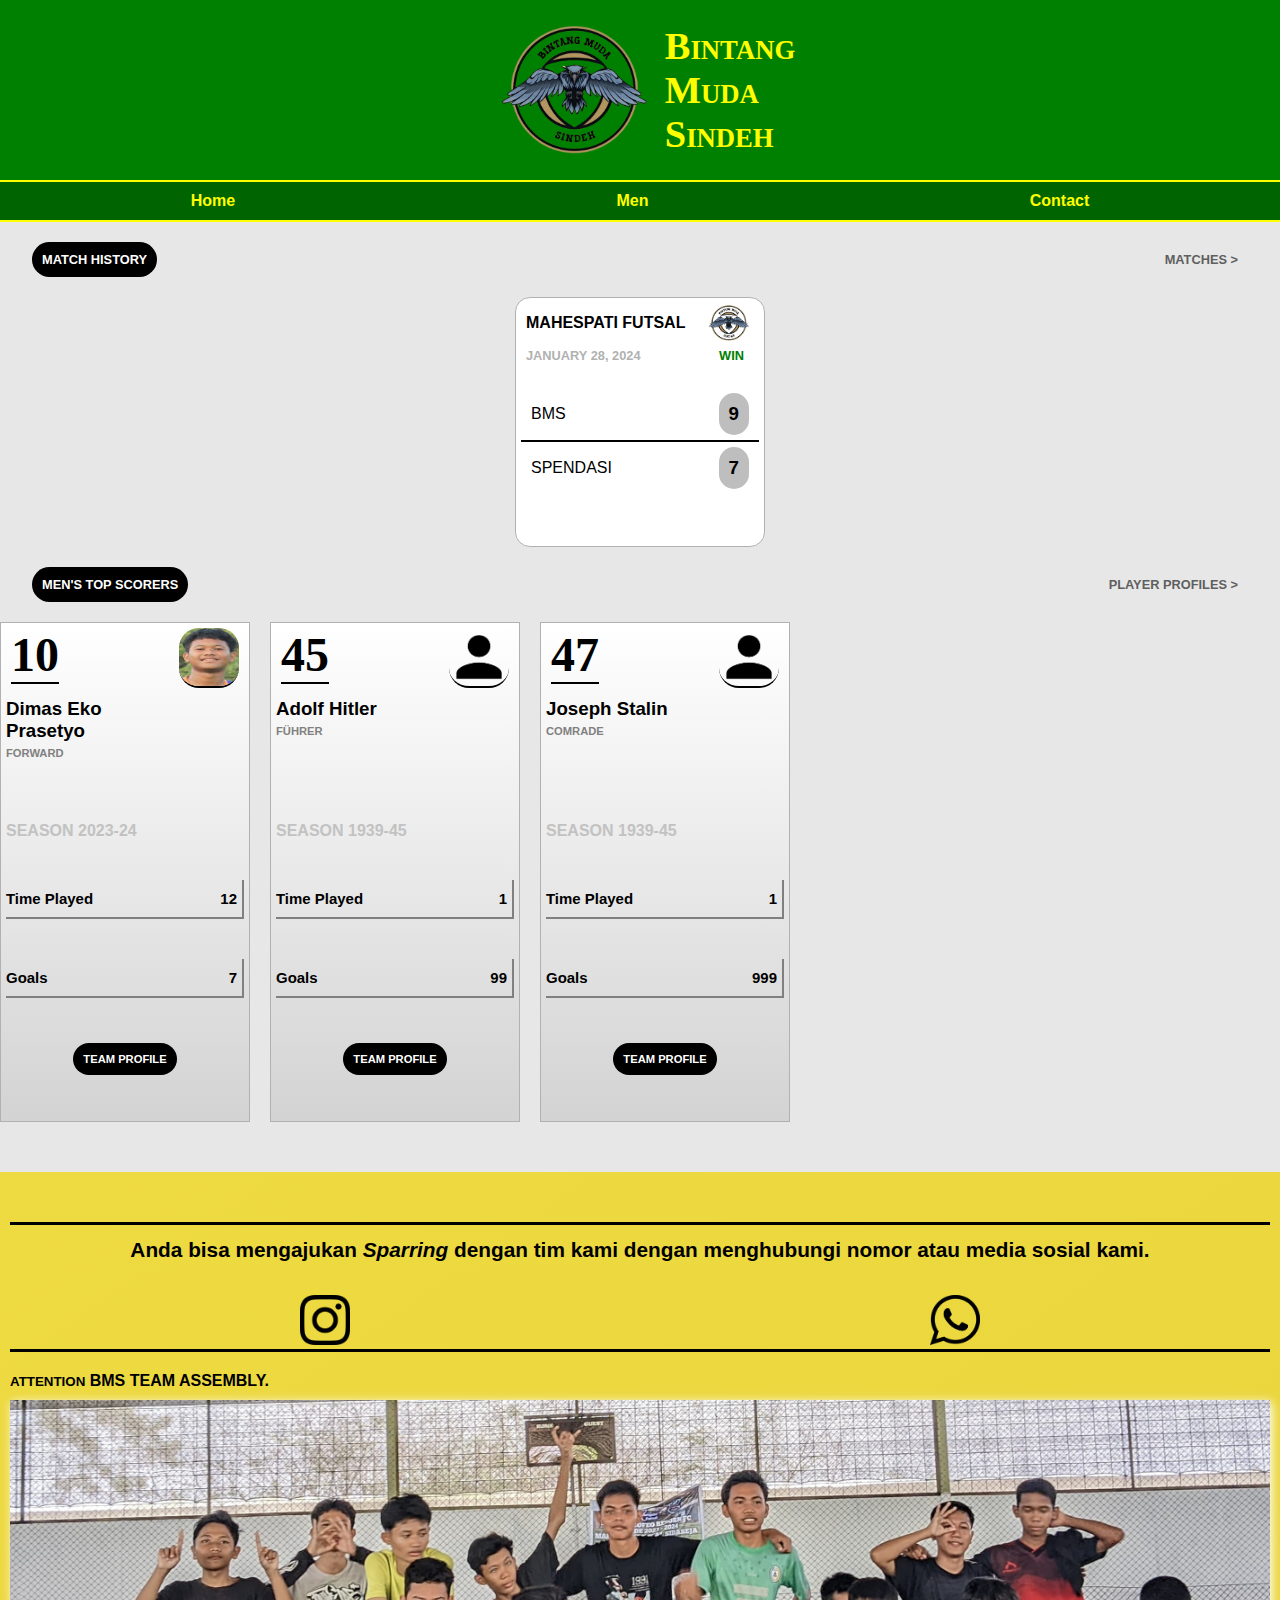
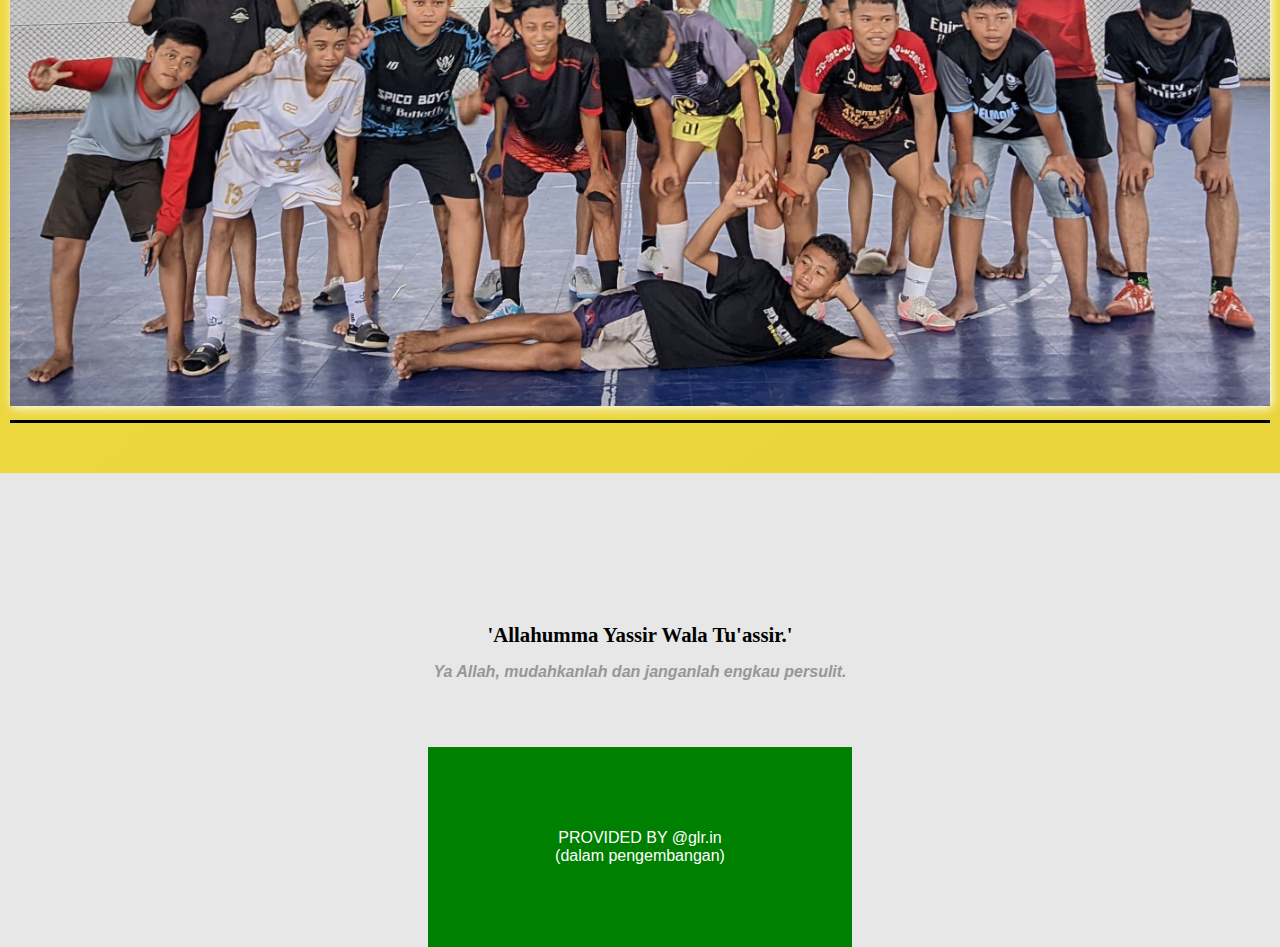
<file: index.html>
<!DOCTYPE html>
<html>
<head>
  <meta name="viewport" content="width=device-width, user-scalable=no">
  <link rel="stylesheet" href="style.css">
  <link rel="icon" href="image/bms-logo.png">
  <title>Bintang Muda Sindeh</title>
</head>
<body>
  
  <header id="home">
    <div class="headPanel">
      <img src="image/bms-logo.png">
      <h1><big>B</big><small>INTANG</small><br><big>M</big><small>UDA</small><br><big>S</big><small>INDEH</small></h1>
    </div>
  </header>
  <nav class="navBar">
    <a href="#home">Home</a>
    <a href="#men">Men</a>
    <a href="#">Contact</a>
  </nav>
  
  <main>
    <div class="panelInfo">
      <h3 id="menTopScorers">MATCH HISTORY</h3>
      <h3 id="playerProfiles">MATCHES ></h3>
    </div>
    <div class="trackMatch">
      
      <div class="trackPanel">
        <div id="placePanel">
          <h3>MAHESPATI FUTSAL</h3>
          <img src="image/bms-logo.png">
        </div>
        <h3>JANUARY 28, 2024<span id="win">WIN</span></h3>
        <div id="s1">
          <p>BMS</p>
          <h3>9</h3>
        </div>
        <div id=s2>
          <p>SPENDASI</p>
          <H3>7</H3>
        </div>
      </div>
      
    </div>
  </main>
  
  <div class="container" id="men">
    <div class="panelInfo">
      <h3 id="menTopScorers">MEN'S TOP SCORERS</h3>
      <h3 id="playerProfiles">PLAYER PROFILES ></h3>
    </div>
    
    <div class="playersDisplay">
      
      <div class="players">
        <div id="s1">
          <h1 class="backNum">10</h1>
          <img class="headIcon" src="image/players/name-dimas_eko_prasetyo.png">
        </div>
        <div id="s2">
          <h3>Dimas Eko<br>Prasetyo</h3>
          <h4 class="position">FORWARD</h4>
        </div>
        <div id="s3">
          <h3>SEASON 2023-24</h3>
          <div>
            <h3 id="timePlayed">Time Played</h3>
            <h3 class="score">12</h3>
          </div>
          <div>
            <h3 id="goals">Goals</h3>
            <h3 class="score">7</h3>
          </div>
        </div>
        <div id="s4">
          <a href="https://www.instagram.com/bintangmuda_sindeh?igsh=MWdrNDBmcmM1a2MwZw==">TEAM PROFILE</a>
        </div>
      </div>
      
      <div class="players">
        <div id="s1">
          <h1 class="backNum">45</h1>
          <img class="headIcon" src="image/players/name-none.png">
        </div>
        <div id="s2">
          <h3>Adolf Hitler</h3>
          <h4 class="position">FÜHRER</h4>
        </div>
        <div id="s3">
          <h3>SEASON 1939-45</h3>
          <div>
            <h3 id="timePlayed">Time Played</h3>
            <h3 class="score">1</h3>
          </div>
          <div>
            <h3 id="goals">Goals</h3>
            <h3 class="score">99</h3>
          </div>
        </div>
        <div id="s4">
          <a href="https://www.instagram.com/bintangmuda_sindeh?igsh=MWdrNDBmcmM1a2MwZw==">TEAM PROFILE</a>
        </div>
      </div>
      
      <div class="players">
        <div id="s1">
          <h1 class="backNum">47</h1>
          <img class="headIcon" src="image/players/name-none.png">
        </div>
        <div id="s2">
          <h3>Joseph Stalin</h3>
          <h4 class="position">COMRADE</h4>
        </div>
        <div id="s3">
          <h3>SEASON 1939-45</h3>
          <div>
            <h3 id="timePlayed">Time Played</h3>
            <h3 class="score">1</h3>
          </div>
          <div>
            <h3 id="goals">Goals</h3>
            <h3 class="score">999</h3>
          </div>
        </div>
        <div id="s4">
          <a href="https://www.instagram.com/bintangmuda_sindeh?igsh=MWdrNDBmcmM1a2MwZw==">TEAM PROFILE</a>
        </div>
      </div>
      
    </div>
    
    <div class="sparringInfo">
      
      <div id="s1">
        <p>
          Anda bisa mengajukan <span style="font-style:italic">Sparring</span> dengan tim kami dengan menghubungi nomor atau media sosial kami.
        </p>
        <div>
          <a href="https://www.instagram.com/bintangmuda_sindeh?igsh=MWdrNDBmcmM1a2MwZw=="><img src="image/instagram-logo.png" width="50px" alt="Instagram"></a>
          <a href="https://wa.me/6285227956518?text=Request%20Sparring%20To%20*BMS*"><img src="image/whatsapp-logo.png" width=50px alt="WhatsApp"></a>
        </div>
      </div>
      
      <div class="fullTeam">
        <p>
          <small>ATTENTION</small> BMS TEAM ASSEMBLY.
        </p>
        <img src="image/BMS-TEAM-ASSEMBLY.jpg">
      </div>
  </div>
  
  <footer>
    <div class="quoteBox">
      <p id="quote">
        'Allahumma Yassir Wala Tu'assir.'
      </p>
      <p id="quoteBy">
        Ya Allah, mudahkanlah dan janganlah engkau persulit.
      </p>
    </div>
    <div id="s1">
      PROVIDED BY @glr.in
      <br>
      (dalam pengembangan)
    </div>
  </footer>
  
</body>
</html>
</file>
<file: style.css>
*{
  margin: 0px;
  padding: 0px;
  box-sizing: border-box;
}

body{
  font-family: Arial;
}

/*HEADER*/
header{
  /*border: 2px solid red;*/
  background-color: green;
  height: auto;
}

header .headPanel{
  font-family: "Times New Roman";
  display: flex;
  justify-content: center;
  align-items: center;
}

header .headPanel img{
  width: 180px;
}
header .headPanel h1{
  color: yellow;
  width: auto;
}

.navBar{
  background-color: darkgreen;
  display: flex;
  justify-content: space-around;
  border-top: 2px solid yellow;
  border-bottom: 2px solid yellow;
  position: sticky;
  top: 0px;
}

.navBar a{
  text-decoration: none;
  font-family: Sans-Serif;
  font-size: 1rem;
  margin: 10px;
  color: yellow;
  font-weight: bold;
}

/*MAIN SECTION*/
main{
  /*border: 2px solid lime;*/
  height: auto;
  display: flex;
  flex-direction: column;
  align-items: center;
  background-color: rgb(231,231,231);
}

main .trackMatch{
  /*border: 2px solid red;*/
  width: 100%;
  height: 250px;
  display: flex;
  justify-content: center;
}

.trackPanel{
  border: 1px solid rgb(177,177,177);
  width: 250px;
  height: 100%;
  font-family: Sans-Serif;
  border-radius: 15px;
  background-color: white;
}

.trackPanel #placePanel{
  display: flex;
  justify-content: space-between;
  align-items: center;
  margin: 0 10px 0;
}
.trackPanel > h3{
  font-size: 0.8rem;
  color: rgb(177,177,177);
  margin: 0 10px 0;
  display: flex;
  justify-content: space-between;
}
.trackPanel #s1{
  border-bottom: 1px solid;
  margin: 0 5px 0;
  margin-top: 25px;
  display: flex;
  justify-content: space-between;
  align-items: center;
  padding: 5px 10px 5px;
}
.trackPanel p{
  font-size: 1rem;
}
.trackPanel #s1 h3{
  background-color: rgb(190,190,190);
  padding: 10px;
  border-radius: 20px;
}
.trackPanel #s2 h3{
  background-color: rgb(190,190,190);
  padding: 10px;
  border-radius: 20px;
}
.trackPanel #s2{
  border-top: 1px solid;
  margin: 0 5px 0;
  display: flex;
  justify-content: space-between;
  align-items: center;
  padding: 5px 10px 5px;
}
.trackPanel #win{
  color: green;
  margin-right: 10px;
}
.trackPanel #lose{
  color: red;
  margin-right: 10px;
}

#placePanel h3{
  font-size: 1rem;
}

#placePanel img{
  width: 50px;
}

/*FOR BOTTOM MAIN*/
.container{
  /*border: 2px solid lime;*/
  display: flex;
  flex-direction: column;
  align-items: center;
  background-color: rgb(231,231,231);
  height: auto;
}

.panelInfo{
  /*border: 2px solid red;*/
  display: flex;
  justify-content: space-between;
  margin: 20px 0 20px 0;
  width: 95%;
}

.panelInfo h3{
  font-size: 0.8rem;
}

.panelInfo #menTopScorers{
  background-color: black;
  color: white;
  padding: 10px;
  border-radius: 20px;
}
.panelInfo #playerProfiles{
  color: rgb(95,95,95);
  padding: 10px;
  border-radius: 20px;
}

.playersDisplay{
  /*border: 2px solid rgb(177,177,177);*/
  width: 100%;
  height: 500px;
  display: flex;
  flex-wrap: nowrap;
  overflow: auto;
  gap: 20px;
}

.playersDisplay .players{
  border: 1px solid rgb(177,177,177);
  flex: 0 0 auto;
  width: 250px;
  height: 100%;
  background: linear-gradient(to bottom, white, lightgrey);
  display: flex;
  flex-direction: column;
  padding: 0 5px 0;
  font-family: Sans-Serif;
}

.backNum{
  font-family: "Times New Roman";
  font-size: 3rem;
  border-bottom: 2px solid;
}

.headIcon{
  width: 60px;
  height: 60px;
  border-bottom: 2px solid;
  border-radius: 20px;
  margin-top: 5px;
}

.players #s1{
  /*border: 2px solid purple;*/
  width: 100%;
  height: 90px;
  display: flex;
  justify-content: space-between;
  align-items: center;
  padding: 0 5px 0;
  margin-bottom: 10px;
}

.players #s2{
  /*border: 2px solid green;*/
  height: 500px;
}

.position{
  font-size: 0.7rem;
  color: grey;
  margin-top: 5px;
}

.players #s3{
  /*border: 3px solid tomato;*/
  height: auto;
}

.players #s3 > h3{
  font-size: 1rem;
  color: rgb(194,194,194);
}

.players #s3 div{
  display: flex;
  justify-content: space-between;
  border-bottom: 2px solid grey;
  border-right: 2px solid grey;
  padding: 10px 5px 10px 0;
  margin-top: 40px;
  font-size: 0.8rem;
}

.players #s4{
  /*border: 2px solid tomato;*/
  height: 100%;
  display: flex;
  justify-content: center;
  align-items: center;
}

.players #s4 a{
  text-decoration: none;
  color: white;
  background-color: black;
  padding: 10px;
  border-radius: 20px;
  font-size: 0.7rem;
  font-weight: bold;
}

.sparringInfo{
  background: linear-gradient(to bottom right, rgb(238,218,65), rgb(233,212,59));
  margin-top: 50px;
  height: auto;
  font-weight: bold;
  padding: 50px 10px 50px;
}

.sparringInfo #s1 p{
  text-align: center;
  font-size: 1.3rem;
  margin-bottom: 20px;
  line-height: 30px;
  border-top: 3px solid;
  padding: 10px 0 10px;
}

.sparringInfo div div{
  display: flex;
  justify-content: space-around;
  align-items: center;
  border-bottom: 3px solid;
}

.fullTeam{
  height: auto;
  border-bottom: 3px solid;
  padding-bottom: 10px;
}

.fullTeam p{
  margin-top: 20px;
  font-size: 1rem;
  text-align: left;
  margin-bottom: 10px;
}

.fullTeam img{
  width: 100%;
  box-shadow: 2px 2px 10px white;
}

/*FOOTER*/
footer{
  /*border: 2px solid lime;*/
  height: auto;
  display: flex;
  flex-direction: column;
  align-items: center;
  justify-content: space-around;
  margin-top: 100px;
}

footer .quoteBox{
  /*border: 2px solid red;*/
  background-color: rgb(231,231,231);
  display: flex;
  flex-direction: column;
  width: 100%;
  padding: 50px 5px 50px;
}

footer .quoteBox p{
  display: flex;
  justify-content: center;
  align-items: center;
}

footer #quote{
  font-size: 1.3rem;
  font-family: "Times New Roman";
  font-weight: bold;
  text-align: center;
  text-align-last: center;
}
footer #quoteBy{
  font-size: 1rem;
  height: 50px;
  text-align: center;
  font-style: italic;
  font-weight: bold;
  color: rgb(151,151,151);
}

footer #s1{
  background-color: green;
  width: 100%;
  height: 200px;
  display: flex;
  justify-content: center;
  align-items: center;
  color: white;
  text-align: center;
}
</file>
